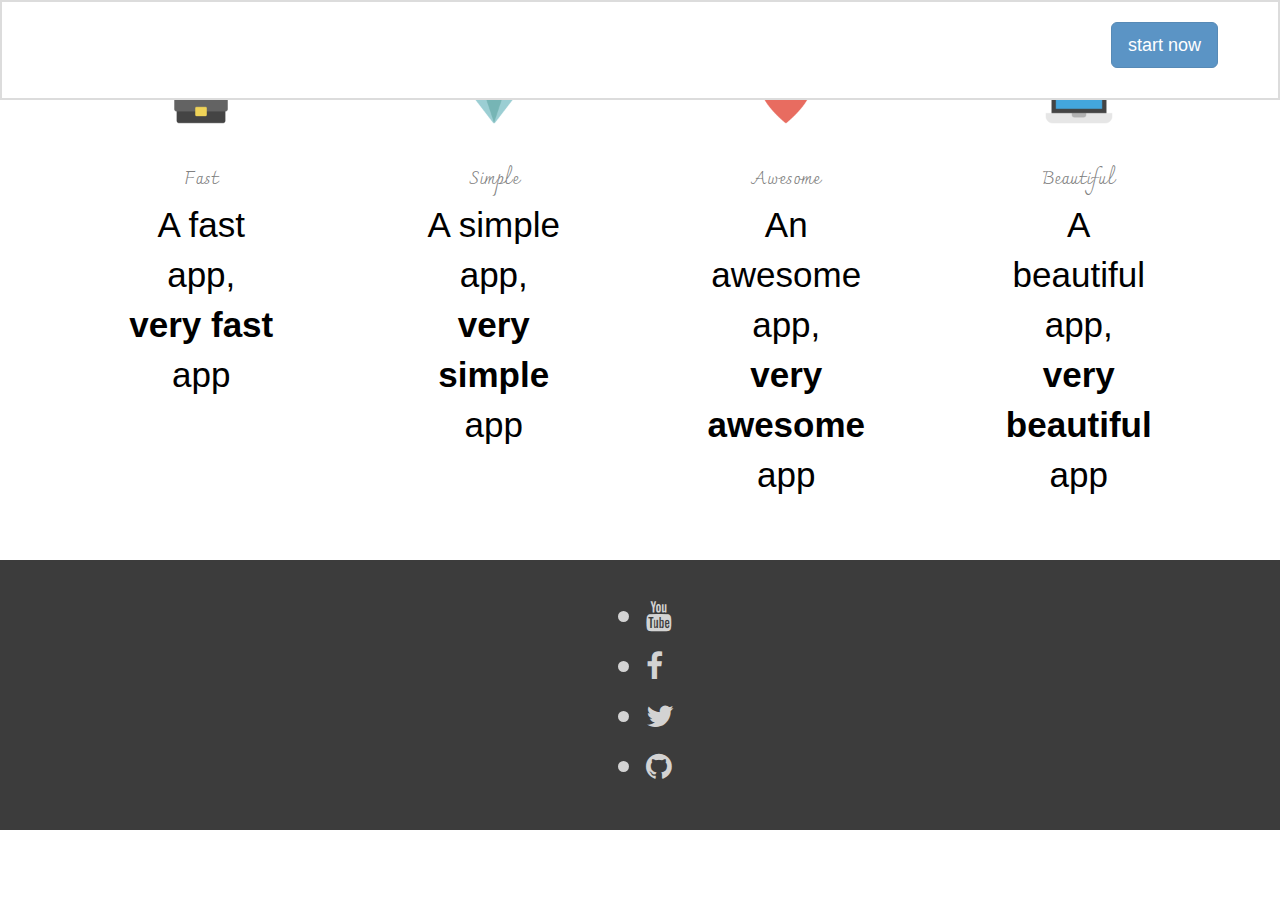
<file: index.html>
<html>
  <head>
    <meta charset="utf-8">
    <title>Lovely Planet</title>
    <meta name="description" content="Hello World">
    <meta http-equiv="X-UA-Compatible" content="IE=edge">
    <meta name="viewport" content="width=device-width, initial-scale=1">
    <link rel="stylesheet" href="https://maxcdn.bootstrapcdn.com/bootstrap/3.2.0/css/bootstrap.min.css">
    <link rel="stylesheet" href="https://maxcdn.bootstrapcdn.com/font-awesome/4.4.0/css/font-awesome.min.css">
    <link rel="stylesheet" type="text/css" href="style.css">
    <link href="https://fonts.googleapis.com/css?family=Charmonman" rel="stylesheet">
    <link href="https://fonts.googleapis.com/css?family=Mali" rel="stylesheet">
  </head>
  <body>
   <div id="banner">
  <h1>The lovely planet app</h1>
  <p><marquee>This is the important line everyone reads..</marquee></p>
  <p><a href=# class="btn btn-primary btn-lg">start now</a></p>
</div>


<div class="container">
  <div class="row">
    <div class="col-xs-12 col-sm-6 col-md-3">
      <div class="card">
  <img src="images/briefcase.png" alt="picture description" width="100">
  <h2>Fast</h2>
  <p>A fast app, <br><strong>very fast</strong> app</p>
</div>
    </div>
    <div class="col-xs-12 col-sm-6 col-md-3">
      <div class="card">
  <img src="images/diamond.png" alt="picture description" width="100">
  <h2>Simple</h2>
  <p>A simple app, <br><strong>very simple</strong> app</p>
</div>
    </div>
    <div class="col-xs-12 col-sm-6 col-md-3">
      <div class="card">
  <img src="images/heart.png" alt="picture description" width="100">
  <h2>Awesome</h2>
  <p>An awesome app, <br><strong>very awesome</strong> app</p>
</div>
    </div>
    <div class="col-xs-12 col-sm-6 col-md-3">
      <div class="card">
  <img src="images/laptop.png" alt="picture description" width="100">
  <h2>Beautiful</h2>
  <p>A beautiful app, <br><strong>very beautiful</strong> app</p>
</div>
    </div>
  </div>
</div>



<div id="footer">
  <ul>
  <li><a href="#"><i class="fa fa-youtube"></i></a></li>
  <li><a href="#"><i class="fa fa-facebook"></i></a></li>
  <li><a href="#"><i class="fa fa-twitter"></i></a></li>
  <li><a href="#"><i class="fa fa-github"></i></a></li>
</ul>
  <!--<p>This is a playground landing ©Le Wagon</p>-->
</div>

  <script type="text/javascript" src="http://code.jquery.com/jquery-1.11.3.min.js"></script>
  <script type="text/javascript" src="java.js">
  </script>
  </body>
</html>
</file>
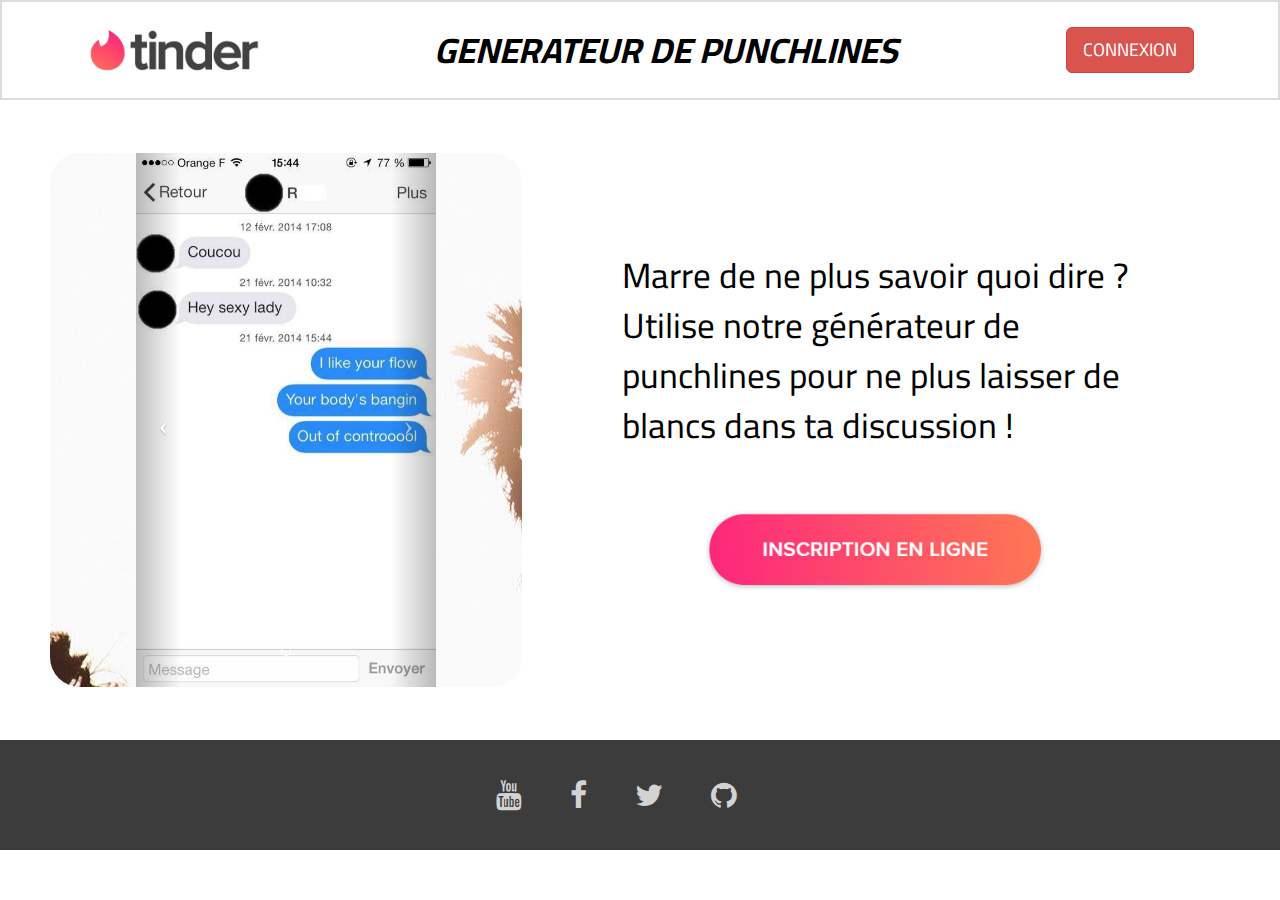
<file: learningpage.html>
<html>
  <head>
    <meta charset="utf-8">
    <title>GENERATEUR DE PUNCHLINES</title>
    <meta name="description" content="Hello World">
    <meta http-equiv="X-UA-Compatible" content="IE=edge">
    <meta name="viewport" content="width=device-width, initial-scale=1">
    <!--<link rel="stylesheet" href="https://maxcdn.bootstrapcdn.com/bootstrap/3.2.0/css/bootstrap.min.css">-->
    <link rel="stylesheet" href="https://maxcdn.bootstrapcdn.com/font-awesome/4.4.0/css/font-awesome.min.css">
    <link rel="stylesheet" href="https://maxcdn.bootstrapcdn.com/bootstrap/3.3.5/css/bootstrap.min.css">
    <link rel="stylesheet" type="text/css" href="style.css">
    <link href="https://fonts.googleapis.com/css?family=Charmonman" rel="stylesheet">
    <link href="https://fonts.googleapis.com/css?family=Mali" rel="stylesheet">
    <link href="https://fonts.googleapis.com/css?family=Cairo" rel="stylesheet">
  </head>
  <body>

   <div id="banner">
     <img src="images/logo.png" height="60">
     <b><i>GENERATEUR DE PUNCHLINES</i></b>
     <a href="https://www.figma.com/proto/JpnY3OQh4UlMjt97MQF0ijLw/Punchline-Generator?node-id=0%3A1&scaling=scale-down" target=_blank class="btn btn-danger btn-lg">CONNEXION</a>
  </div>

<div style="height: 100px;"></div>

  <div id="fond">
    <!--<img src="images/fond.png" width=100%>-->



<div class="container-fluid" style="width: 40%; background-image: url(images/bg.jpg); background-attachment: fixed;border-radius: 30px">
    
<!-- Carousel container -->
<div id="my-pics" class="carousel slide" data-ride="carousel" style="width:300px; margin:auto;">

<!-- Indicators -->
<ol class="carousel-indicators">
<li data-target="#my-pics" data-slide-to="0" class="active"></li>
<li data-target="#my-pics" data-slide-to="1"></li>
<li data-target="#my-pics" data-slide-to="2"></li>
<li data-target="#my-pics" data-slide-to="3"></li>
<li data-target="#my-pics" data-slide-to="4"></li>
<li data-target="#my-pics" data-slide-to="5"></li>
<li data-target="#my-pics" data-slide-to="6"></li>
<li data-target="#my-pics" data-slide-to="7"></li>
<li data-target="#my-pics" data-slide-to="8"></li>
<li data-target="#my-pics" data-slide-to="9"></li>
</ol>

<!-- Content -->
<div class="carousel-inner" role="listbox">

<!-- Slide 1 -->
<div class="item active">
<img src="images/chat_1.jpg">
</div>

<!-- Slide 2 -->
<div class="item">
<img src="images/chat_2.jpg">
</div>

<!-- Slide 3 -->
<div class="item">
<img src="images/chat_3.jpg">
</div>

<!-- Slide 4 -->
<div class="item">
<img src="images/chat_4.jpg">
</div>

<!-- Slide 5 -->
<div class="item">
<img src="images/chat_5.jpg">
</div>

<!-- Slide 6 -->
<div class="item">
<img src="images/chat_6.jpg">
</div>

<!-- Slide 7 -->
<div class="item">
<img src="images/chat_7.jpg">
</div>

<!-- Slide 8 -->
<div class="item">
<img src="images/chat_8.jpg">
</div>

<!-- Slide 9 -->
<div class="item">
<img src="images/chat_9.jpg">
</div>

<!-- Slide 10 -->
<div class="item">
<img src="images/chat_10.jpg">
</div>

</div>

<!-- Previous/Next controls -->
<a class="left carousel-control" href="#my-pics" role="button" data-slide="prev">
<span class="icon-prev" aria-hidden="true"></span>
<span class="sr-only">Previous</span>
</a>
<a class="right carousel-control" href="#my-pics" role="button" data-slide="next">
<span class="icon-next" aria-hidden="true"></span>
<span class="sr-only">Next</span>
</a>

</div>

</div>

<div style="width: 60%; padding: 100px;">
  <p>Marre de ne plus savoir quoi dire ? Utilise notre générateur de punchlines pour ne plus laisser de blancs dans ta discussion !</p>
  <br>
  <center><a href="https://www.figma.com/proto/JpnY3OQh4UlMjt97MQF0ijLw/Punchline-Generator?node-id=0%3A1&scaling=scale-down" target=_blank><img src="images/inscription.png" height="80px"></a></center>
</div>



  </div>


<div id="footer">
  <a href="#"><i class="fa fa-youtube"></i></a>&nbsp&nbsp&nbsp&nbsp&nbsp&nbsp
  <a href="#"><i class="fa fa-facebook"></i></a>&nbsp&nbsp&nbsp&nbsp&nbsp&nbsp
  <a href="#"><i class="fa fa-twitter"></i></a>&nbsp&nbsp&nbsp&nbsp&nbsp&nbsp
  <a href="#"><i class="fa fa-github"></i></a>&nbsp&nbsp&nbsp&nbsp&nbsp&nbsp
  <!--<p>This is a playground landing ©Le Wagon</p>-->
</div>

  <script type="text/javascript" src="http://code.jquery.com/jquery-1.11.3.min.js"></script>
  <!--<script type="text/javascript" src="java.js">-->
  </script>
  <!-- jQuery library -->
<script src="http://ajax.googleapis.com/ajax/libs/jquery/1.11.3/jquery.min.js"></script>
<!-- Bootstrap JS -->
<script src="http://maxcdn.bootstrapcdn.com/bootstrap/3.3.5/js/bootstrap.min.js"></script>

<!-- Initialize Bootstrap functionality -->
<script>
// Initialize tooltip component
$(function () {
  $('[data-toggle="tooltip"]').tooltip()
})

// Initialize popover component
$(function () {
  $('[data-toggle="popover"]').popover()
})
</script>
  </body>
</html>
</file>
<file: style.css>
/* style.css */
body{
  /*background: rgb(245,245,245) ;*/
  color: black;
  font-size: 35px;
  font-family: 'Cairo', sans-serif;
}
h1{
  font-family: Courier;
  color: black;
  font-weight: lighter;
  font-size: 40px;
}
h2 {
  font-family: 'Charmonman', cursive;
  color: grey;
  font-weight: lighter;
  font-size: 18px;
}
a {
  color: yellow;
}
a:hover {
  text-decoration: none;
  color: purple;
}

#pond {
  display: flex;
  justify-content: space-around;
}

#banner{
  text-align: center;
  /*background-image: url("https://unsplash.it/1300/600?random");*/
  /*background-image: url(images/background.jpg);*/
  background-color: white;
  background-size: cover;
  background-attachment: fixed;
  height: 110px;
  /*padding: 150px;*/
  color: black;
  /*text-shadow: 1px 1px 5px grey;*/
  display: flex;
  justify-content: space-around;
  align-items: center;
  /*border-radius: 50px*/
  border-width: 2px;
  border-color: rgb(220,220,220);
  border-style: solid;
  font-family: 'Cairo', sans-serif;
  font-size: 35px;
  position: fixed;
  width: 100%;
  height: 100px;
  z-index: 10;
}
#banner h1 {
  font-family: 'Cairo', sans-serif;
  color: white;
  font-size: 50px;
}

#banner p {
  display: flex;
  justify-content: space-around;
  align-items: center;
  height 100vh;
  color: white;
  opacity: 0.8;
  font-size: 18px;
  font-weight: lighter;
}

#fond{
  padding: 50px;
  display: flex;
  justify-content: space-around;
  align-items: center;
}

#footer{
  padding: 30px;
  background: rgb(60, 60, 60);
  color: lightgrey;
  display: flex;
  justify-content: center;
  align-items: center;
}
#footer a {
  color: lightgrey;
  font-size: 30px;
}
#footer a:hover {
  color: white;
}
.card{
  padding: 50px;
  font-weight: lighter;
  text-align: center;
}

#my-pics {
  z-index: 1;
}
</file>
